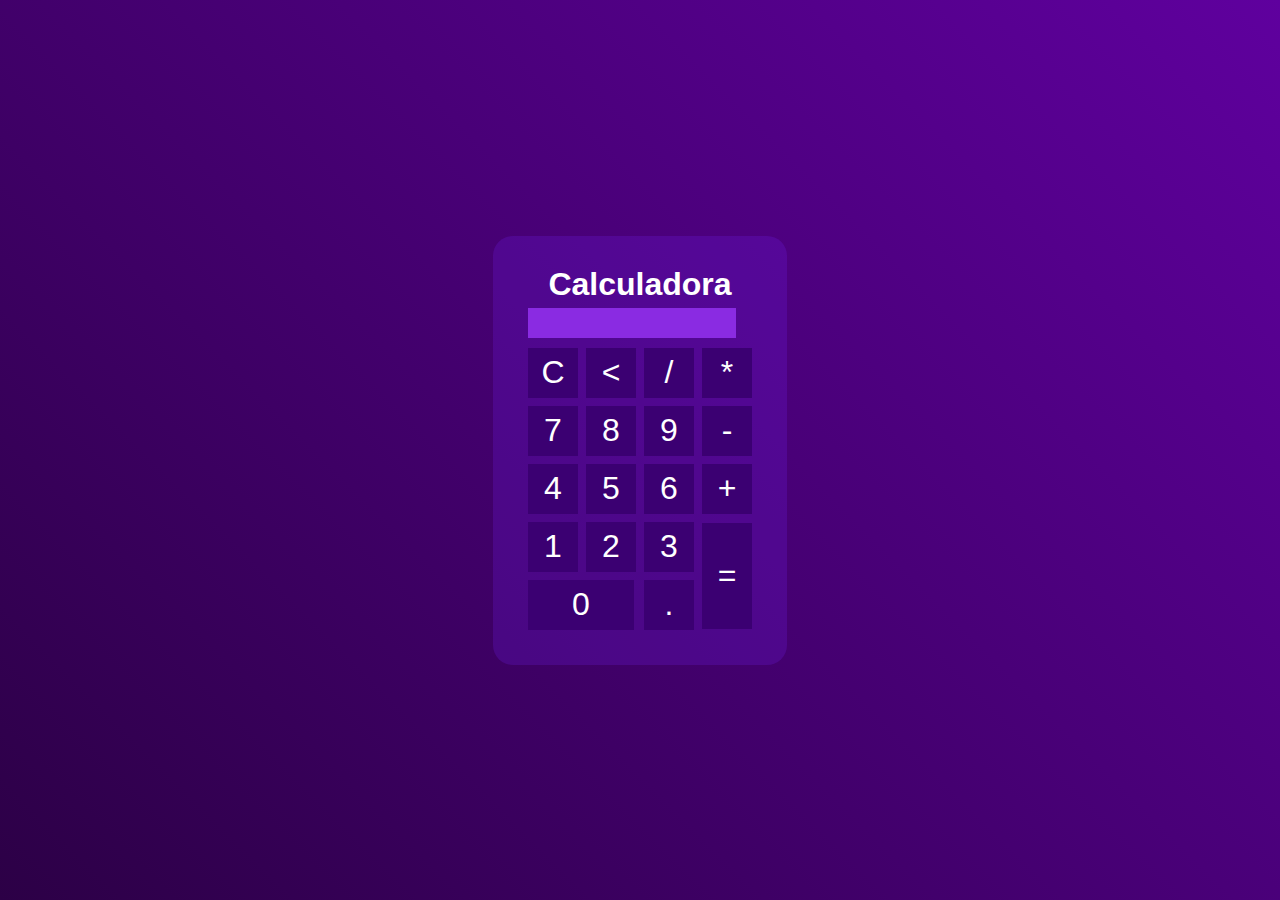
<file: calculadora/index.html>
<!DOCTYPE html>
<html lang="pt-br">
    <head>
        <title>Calculadora</title>
        <meta  charset="utf-8">
        <meta name="viewport" content="width=device-width, initial-scale=1.0">
        <link rel="stylesheet" type="text/css" href="css/style.css">
    </head>
    <body>
        <div class="fundo">
         <div class="calc">
                 <h1>Calculadora</h1>
                 <p id="res"></p>
                <table>
                    <tr>
                        <td><button class="btn" onclick="clean()">C</button></td>
                        <td><button class="btn"onclick="back()"><</button></td>
                        <td><button class="btn" onclick="insert('/')">/</button></td>
                        <td><button class="btn"onclick="insert('*')">*</button></td>
                    </tr>
                
                    <tr>
                        <td><button class="btn" onclick="insert('7')">7</button></td>
                        <td><button class="btn" onclick="insert('8')">8</button></td>
                        <td><button class="btn"onclick="insert('9')">9</button></td>
                        <td><button class="btn" onclick="insert('-')">-</button></td>
                    </tr>
                

                
                    <tr>
                        <td><button class="btn"onclick="insert('4')">4</button></td>
                        <td><button class="btn"onclick="insert('5')">5</button></td>
                        <td><button class="btn"onclick="insert('6')">6</button></td>
                        <td><button class="btn"onclick="insert('+')">+</button></td>
                    </tr>
                

                
                    <tr>
                        <td ><button class="btn"onclick="insert('1')">1</button></td>
                        <td ><button class="btn"onclick="insert('2')">2</button></td>
                        <td ><button class="btn"onclick="insert('3')">3</button></td>
                        <td rowspan="2"><button class="btn" style="height: 106px;"onclick="calcular()">=</button></td>
                    </tr>
                    
                    <tr>
                        <td colspan="2"><button class="btn" style="width: 106px;"onclick="insert('0')">0</button></td>
                        <td><button class="btn" onclick="insert('.')">.</button></td>
                        
                    </tr>

                </table>
                
           </div>
           </div>
    </body>
    <script src="script.js"></script>
</html>
</file>
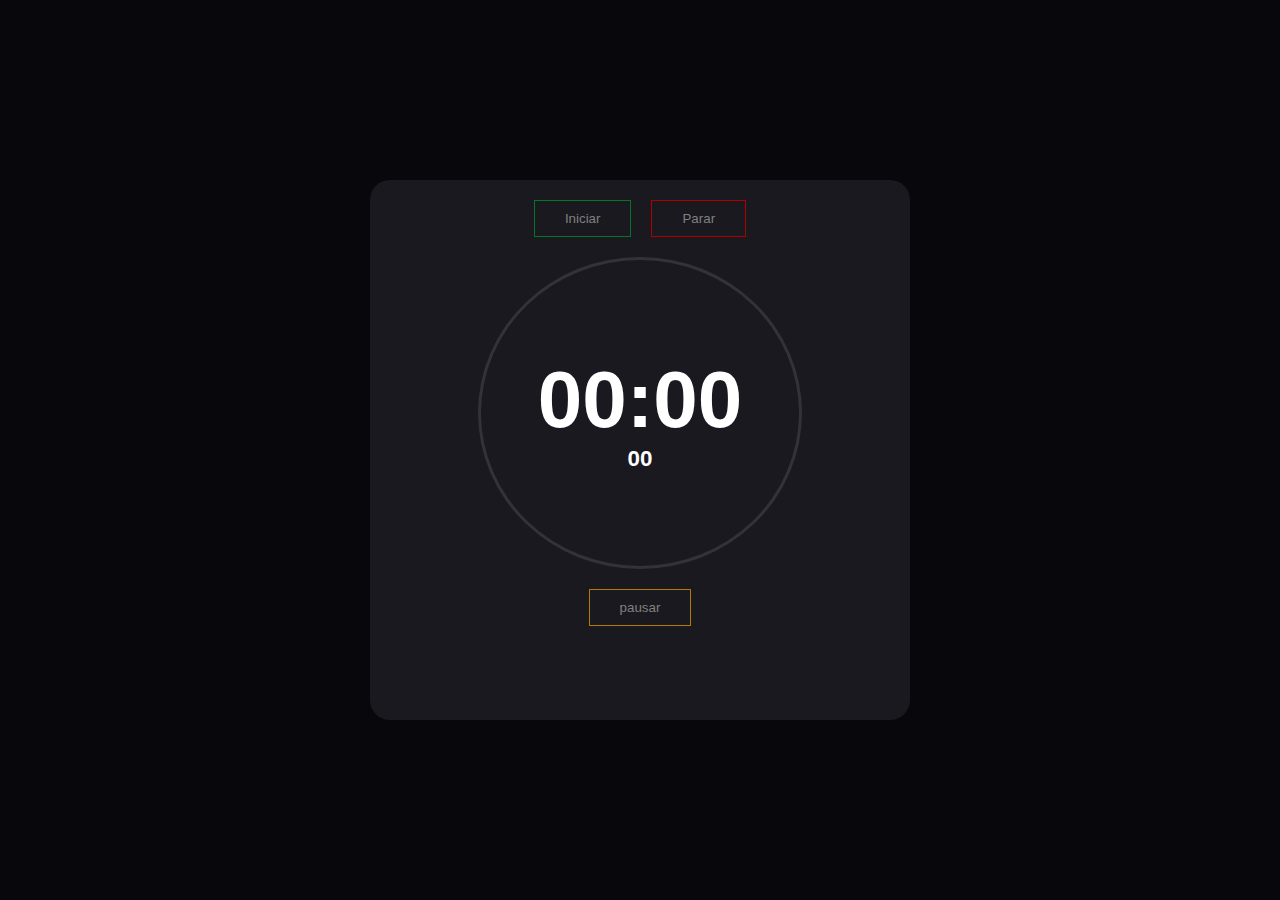
<file: cronomento/index.html>
<!DOCTYPE html>
<html lang="Pt-br">
    <head>
        <title>cronometro</title>
        <meta charset="utf-8">
        <meta name="viewport" content="width=device-width, initial-scale=1.0">
        <meta http-equiv="X-UA-Compatible" content="ie=edge">
        <link rel="stylesheet" type="text/css" href="css/style.css">
    </head>
    <body  >

        <div class="container">
              <div class="timer">
                  <button class="iniciar">Iniciar</button>
                  <button class="parar">Parar</button>
              </div>

              <div class="display">
                
                  <p class="min">00:00</p>
                  <p class="seg">00</p>
                  
              </div>

              <div class="paus">
                  
              <button class="pausar">pausar</button>
            </div>

        </div>
       
        <script src="script.js"></script>
    </body>
   
</html>
</file>
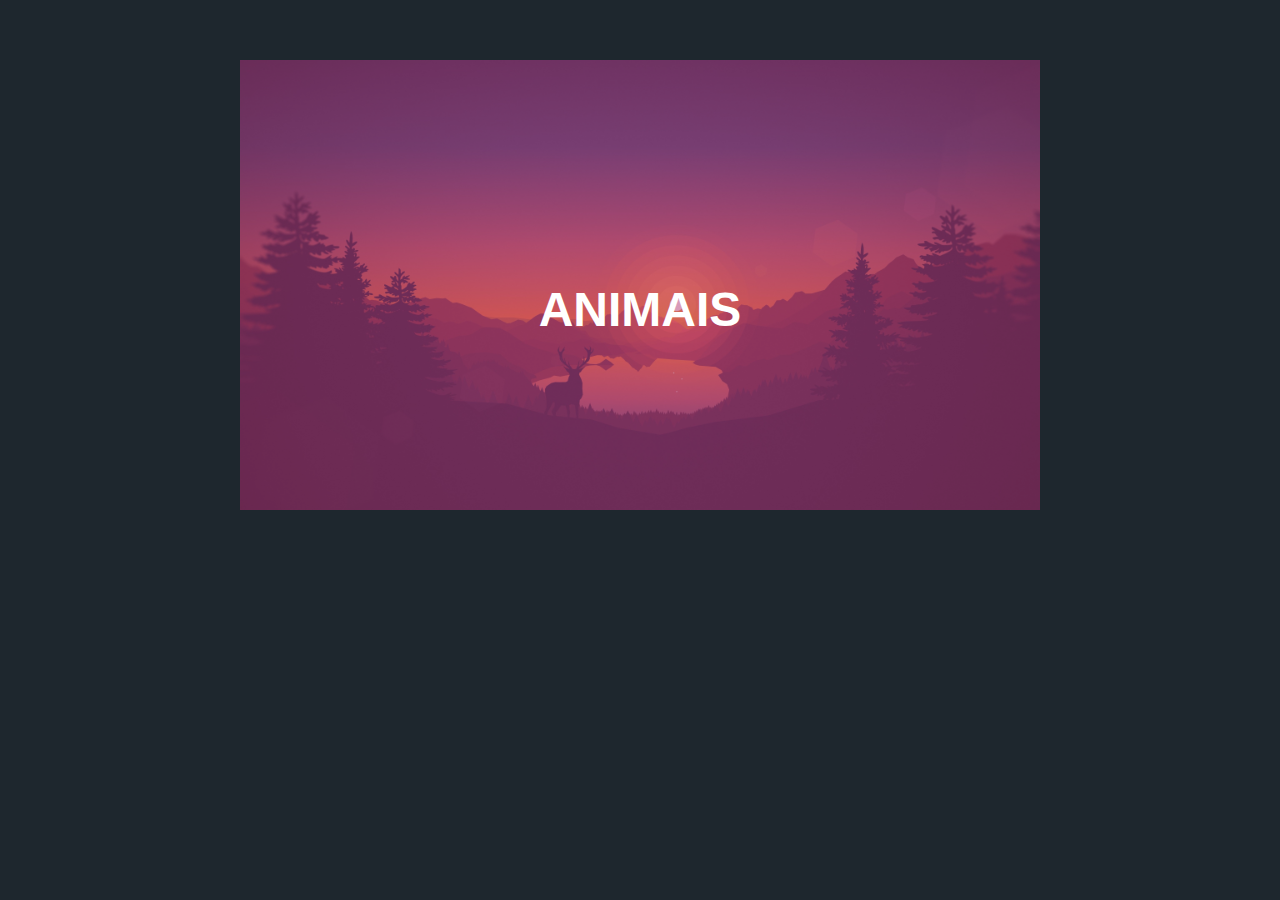
<file: efeito dig/index.html>
<!DOCTYPE html>
<html lang="Pt-br">
    <head>
        <title>my page2</title>
        <meta charset="utf-8">
        <meta name="viewport" content="device=width-device, initial-scale=1.0">
        <meta http-equiv="X-UA-Compatible" content="ie=edge">
        <link rel="stylesheet" href="css/css/all.css">
        <link rel="stylesheet" type="text/css" href="css/estilo.css">
    </head>
         <body >
             <div class="container">
                 <div class="imgBox">
                     <img class="img" src="local.jpg">
                 
                 <div class="text">
                     <h1>Animais Fantasticos</h1>
                 </div>
                </div>
               
             </div>
        </body>
        <script src="script.js"></script>
        
</html>
</file>
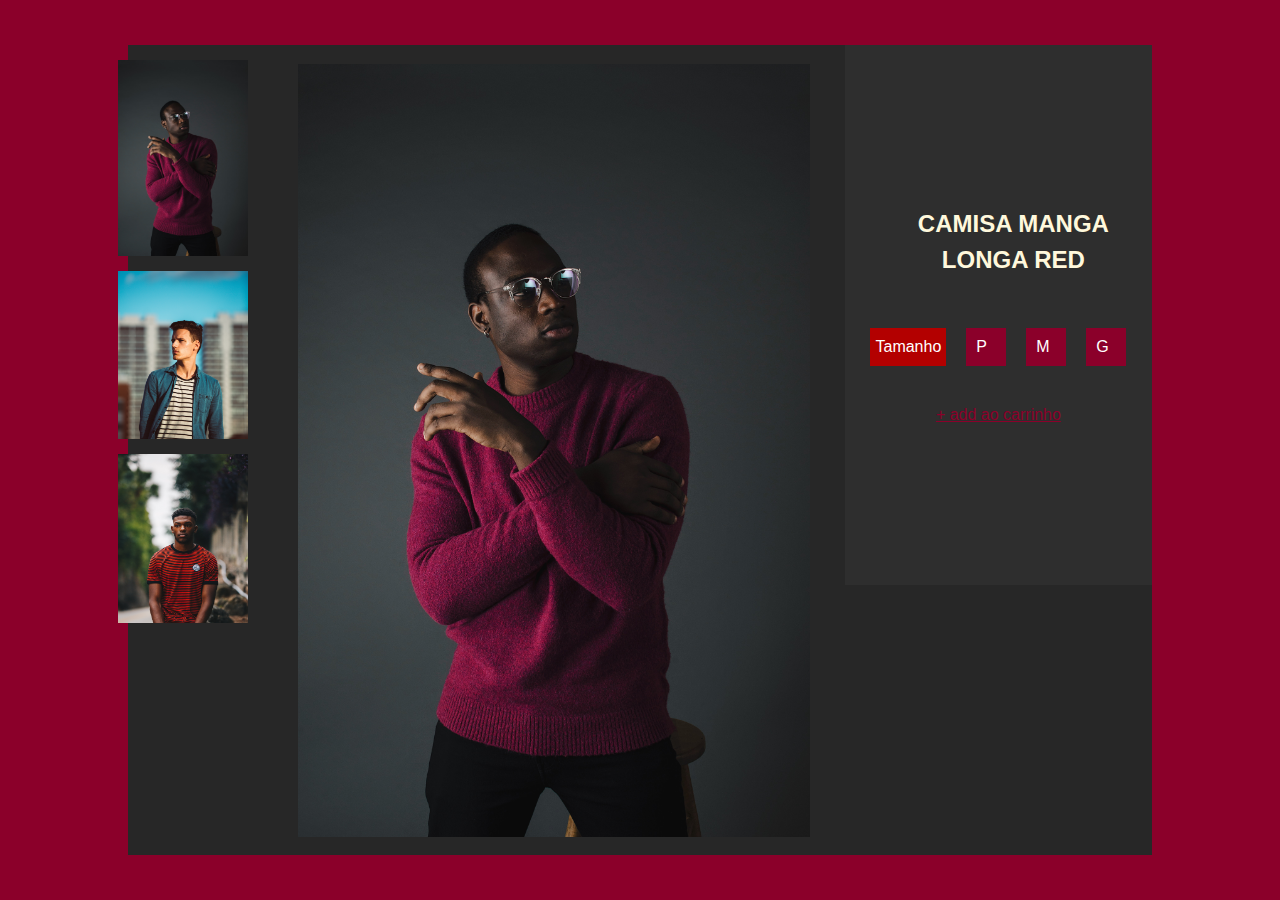
<file: menu tab/index.html>
<html lang="Pt-br">
    <head>
        <title>slide</title>
        <meta charset="utf-8">
        <meta name="viewport" content="width=device-width, initial-scale=1.0">
        <meta http-equiv="X-UA-Compatible" content="ie=edge">
        <link rel="stylesheet" href="css/css/all.css">
        <link rel="stylesheet" type="text/css" href="css/style.css">
    </head>
        <body> 
               <div class="container">
                   <div class="produtos">
                       <ul>
                           <li >  <img src="img/produto 1.jpg"></li>
                           <li> <img src="img/produto2.jpg"></li>
                           <li><img src="img/produto3.jpg"></li>

                       </ul>
                   </div>
                   <div class="box">
                      
                        <div class="img"><img class="troca" src="img/produto 1.jpg"></div>
                     
                   </div>
                   <div class="info">
                    <h2>Camisa manga<br> longa red</h2>
                   
                    <ul class="size">
                        <li>Tamanho</li>
                        <li>P</li>
                        <li>M</li>
                        <li>G</li>
                    </ul>
                    <a href="">+ add ao carrinho</a>
                   </div>

               </div>

        </body>
        <script src="script.js"></script>
        
        
</html>
</file>
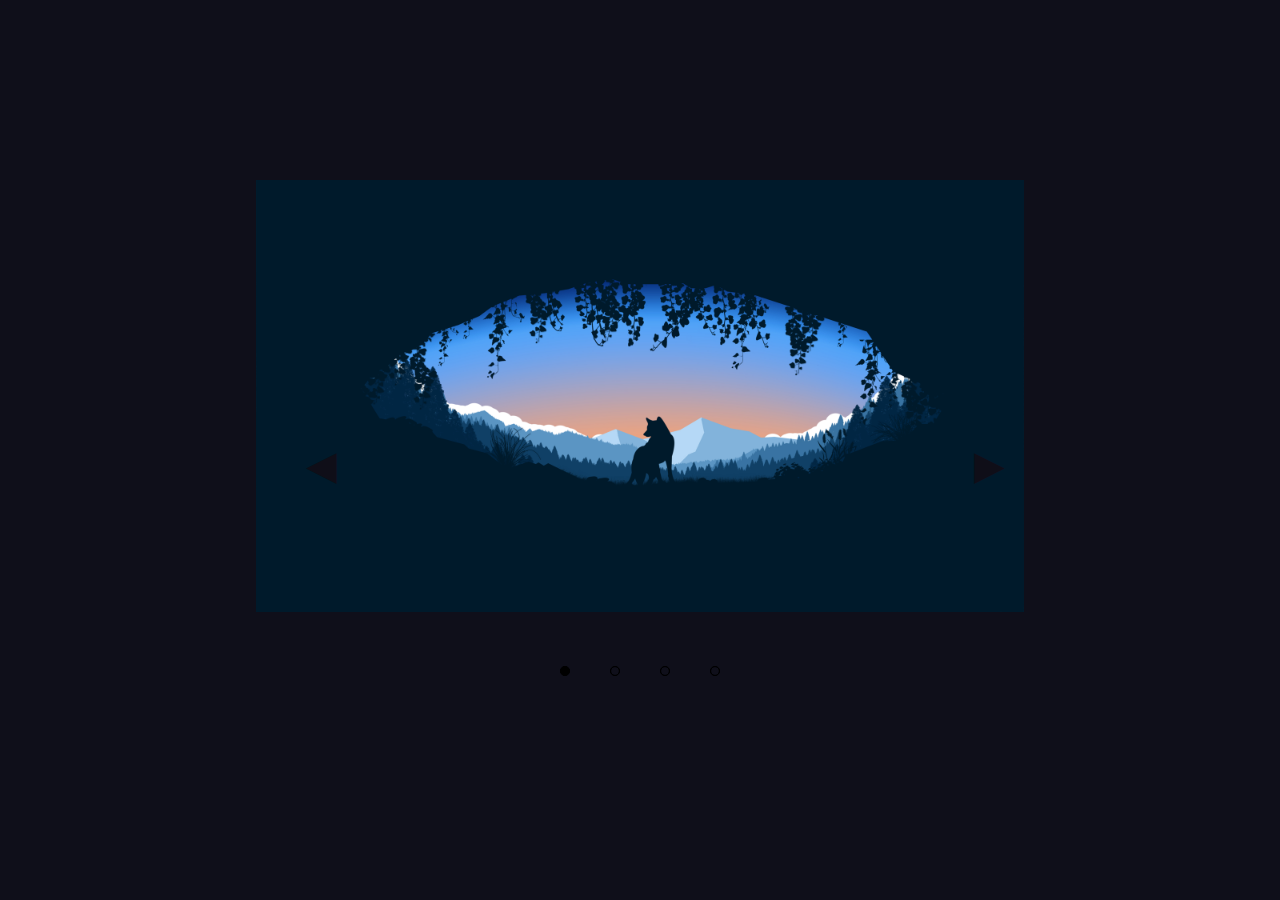
<file: slide js/index.html>
<!DOCTYPE html>
<html lang="Pt-br">
    <head>
        <title>Galeria</title>
        <meta charset="utf-8">
        <meta name="viewport" content="width=device-width, initial-scale=1.0">
        <meta http-equiv="X-UA-Compatible" content="ie=edge">
        <link rel="stylesheet" type="text/css" href="css/style.css">
    </head>
    <body>
            <div class="container">
                <div class="carrousel">
                    <div class="slider">
                        <section><img src="img/walp1.jpg"></section>
                        <section><img src="img/walp2.jpg"></section>
                        <section><img src="img/walp3.jpg"></section>
                        <section><img src="img/walp4.jpg"></section>
                    </div>
                    <div class="botoes">
                       
                        <button class="prev">
                            ◀
                        </button>
                        <button class="next">
                            ▶
                        </button>
                    </div>
                    <ul class="controls">
                        <li></li>
                        <li></li>
                        <li></li>
                        <li></li>
                    </ul>
                    <ul class="controls2">
                        <li></li>
                        <li></li>
                        <li></li>
                        <li></li>
                    </ul>
                </div>
            </div>
    </body>
    <script src="index.js"> </script>
</html>
</file>
<file: calculadora/css/style.css>
*{
    padding: 0;
    margin: 0;
    box-sizing: border-box;
}
body{
    font-family: Arial, Helvetica, sans-serif;
}
.fundo{
    width: 100%;
    height: 100vh;
    background-image: linear-gradient(45deg,#2c0046,#5f009e) ;
    display: flex;
    justify-content: center;
    align-items: center;
    padding: 20px;
   
  
   
}
.calc{
   color: white;
    background-color: rgba(120, 36, 255, 0.2);
    margin: 0 auto;
    padding: 30px;

   border-radius: 20px;
    
}
h1{
    color: white;
    text-align: center;
    
}
.btn{
    width: 50px ;
    height: 50px;
    font-size: 2rem;
    background-color: rgb(59, 0, 114);
    border: none;
    color: white;
    cursor: pointer;
    margin: 3px;
}
.btn:hover{
    background-color: rgb(28, 0, 54);
    border:1px solid rgb(143, 31, 255)
}
#res{
    background-color: blueviolet;
    width: 208px;
    height: 30px;
    margin: 5px;
    font-size: 1.8rem;
    text-align: right;
    
}
</file>
<file: cronomento/css/style.css>
*{
    margin: 0;
    padding: 0;
    box-sizing: border-box;
}
body{
    min-height: 100vh;
    display: flex;
    justify-content: center;
    align-items: center;
    font-family: Arial, Helvetica, sans-serif;
    background-color: rgb(7, 7, 12);
}
.container{
    width: 60vh;
    /* border: 3px solid rgb(21, 0, 138); */
    height: 60vh;
    background-color: rgb(25, 25, 31);
    padding: 10px 0;
    border-radius: 20px;
}

.timer{
    width: 100%;
    display: flex;
    justify-content: center;
    gap: 20px;
    padding: 10px;
}

.display{
    width: 60%;
    margin: 0 auto;
    border: 3px solid rgb(51, 50, 54);
    height: 60%;
    border-radius: 50%;
    margin-top: 10px;
    display: flex;
    justify-content: center;
    align-items: center;
    color:white;
    flex-direction: column;
    padding: 10px;
    
}
.display .seg{
    font-size: 1.4rem;
}
.display p{
    font-size: 5rem;
    font-weight: bold;
    color: white;
}

.paus{
    width: 100%;
    text-align: center;
    padding: 20px 0;
}
.iniciar,.parar,.pausar{
    padding: 10px 30px;
   
    background: none;
    color: gray;
    outline: none;
    cursor:pointer;
}
/* inicio botoes */
.iniciar{
    border: 1px solid rgb(1, 119, 40);
    transition: .3ms;
}
.iniciar:hover{
    background-color:  rgb(1, 119, 40);
    color:white;
    box-shadow: 0 10px 10px -6px rgb(7, 197, 70), 0 10px 20px -6px rgb(7, 197, 70);
}
.parar{
    border: 1px solid rgb(175, 0, 0);
    transition: .3ms;
}
.parar:hover{
    background-color:  rgb(170, 0, 0);
    color:white;
    box-shadow: 0 10px 10px -6px rgb(200, 5, 5), 0 10px 20px -6px rgb(203, 5, 5); ;
}

.pausar{
    border: 1px solid rgb(180, 123, 0);
    transition: .3ms;
}
.pausar:hover{
    background-color: rgb(180, 123, 0);
    color:white;
    box-shadow: 0 10px 10px -6px rgb(180, 123, 0), 0 10px 20px -6px rgb(175, 120, 0); ;
}
.resultado{
    color:white;
    margin-left: 50px;
    opacity: 0;
}
.resultado.ativo{
    opacity: 100%;
}

h1{
    color:white;
}
</file>
<file: efeito dig/css/estilo.css>
*{
    padding: 0;
    margin: 0;
    box-sizing: border-box;
}
body{
    background-color: #1e272e;
}
.container{
    max-width: 800px;
    margin: 0 auto;
    padding: 60px 0;
}

.imgBox{
    overflow: hidden;
    position: relative;
}
img{
    width: 100%;
    display: block;
}

.text{
    position: absolute;
    top: 0;
    left: 0;
    width: 100%;
    height: 100%;
   background-color: rgba(179, 55, 113,0.5);
   color: white;
   text-transform: uppercase;
   text-align: center;
   ;
   cursor: pointer;
}
h1{
    line-height: 500px;
    font-size: 3em;
    font-family: Arial, Helvetica, sans-serif;
}

.open{
    transform: translateX(0);
    transition: 1ms linear;

}
</file>
<file: menu tab/css/style.css>
*{
    margin: 0;
    padding: 0;
    box-sizing: border-box;
}

body{
    display: flex;
    font-family: Arial, Helvetica, sans-serif;
    justify-content: center;
    align-items: center;
    min-height: 100vh;
    background-color: rgb(139, 0, 42);
  
}
img{
    max-width: 100%;
    display: block;
}
.container{
    width: 80%;
    height: 90vh;
    background-color: rgb(39, 39, 39);
    position: relative;
    display: flex;


}
.produtos{
    width: 20%;
    position: absolute;
    left: -10px;
    top:0;
    z-index: 1;;

    
  
}
.produtos li{
   margin-top: 15px;
    list-style-type: none;
    width: 130px;
    transition: .3s;
   

}
.produtos li:hover{
    transform: scale(1.1) rotate(-10deg);
}
.box{
    width: 50%;
    height: 100%;
    position: absolute;
    top: 0;
    left: 170px;
    z-index: 5;
   
    display: flex;
    flex-direction: column;
    justify-content: center;
    align-items: center;
    padding: 40px 0;
    overflow: hidden;
}
.info h2{
    margin-bottom: 20px;
    color: cornsilk;
    text-transform: uppercase;
    text-align: center;
    
    margin-right: -30px;
    line-height: 1.5;
    width: 100%;
    
}

.box .img{
   width: 100%;
   transition: .3s;
   
}

.box .img:hover{
    transform: scale(1.1);
    
 }

 .size{
     width: 100%;
     display: flex;
     list-style-type: none;
     justify-content: center;
     margin-top: 30px;
     gap: 20px;
   
    
 }

 .size li:first-child{
     background-color: rgb(179, 0, 0);
     color: white;
      display: flex;
      justify-content: center;
      align-items: center;
      padding: 0 5px;
      cursor: pointer;
 }
 .size li:nth-child(2){
     background-color:  rgb(139, 0, 42);
     color: white;
     width: 40px;
     padding: 10px;
 }
 .size li:nth-child(3){
    background-color:  rgb(139, 0, 42);
    color: white;
    width: 40px;
    padding: 10px;
}

.size li:nth-child(4){
    background-color:  rgb(139, 0, 42);
    color: white;
    width: 40px;
    padding: 10px;
}

.info{
    position: absolute; z-index: 3;
    top: 0;
    right: 0;
    width: 30%;
    background-color: rgb(46, 46, 46);
    padding: 20px;
    min-height: 60vh;
    display: flex;
    flex-direction: column;
    justify-content: center;
    align-items: center;
}
.info a{
    color:  rgb(139, 0, 42);
    display: inline-block;
    margin-top: 40px;
    transition: .3s;
}
.info a:hover{
    color: white;
  
}
</file>
<file: slide js/css/style.css>
*{
    margin:0;
    padding: 0;
    box-sizing: border-box;
}
 body{
     display: flex;
     min-height: 100vh;
     justify-content: center;
     align-items: center;
     background-color: rgb(15, 15, 26);
 }
 img{
     max-width: 100%;
     display: block;
 }
.container{
    width: 60%;
   
    height: 60vh;
  
}

.carrousel{
    width: 100%;
   
    height: 100%;
   overflow: hidden;
   position: relative;
}

.slider{
    height: 100%;
    display: flex;
    width: 500%;
    transition: 1s;
  
  
    
}

.slider section{
   
    flex-basis:20%;
    /* display: flex;
    justify-content: center;
    align-items: center; */
    


}
.controls{
    display: flex;
    gap: 40px;
    position: absolute;
    top:90%;

    justify-content: center;
    align-items: center;
    list-style-type: none;
    z-index: 3;
    width: 100%;
    margin: 0 auto;

}
.controls2{
    display: flex;
    gap: 40px;
    position: absolute;
    top:90%;
   z-index: 2;
    justify-content: center;
    align-items: center;
    list-style-type: none;
    
    width: 100%;
    margin: 0 auto;

}
.controls2 li{
    border: 1px solid rgb(0, 0, 0);
    width: 10px;
    height: 10px;
    border-radius: 50%;
    cursor: pointer;
}
.controls li{
    border: 1px solid black;
    width: 10px;
    height: 10px;
    border-radius: 50%;
    cursor: pointer;
}
.ativo{
    background-color: black;
}
.botoes{
    width: 100%;
  
    position: absolute;
    display: flex;
    justify-content: space-between;
    align-items: center;
    padding: 0 20px;
   top:50%;
   

    
}
.prev,.next{
    width: 30px;
    height: 30px;
    padding: 10px 30px;
    font-size: 40px;
    background: none;
    border: none;
    line-height: 10px;
    cursor: pointer;
    color: rgb(15, 14, 24);
}
</file>
